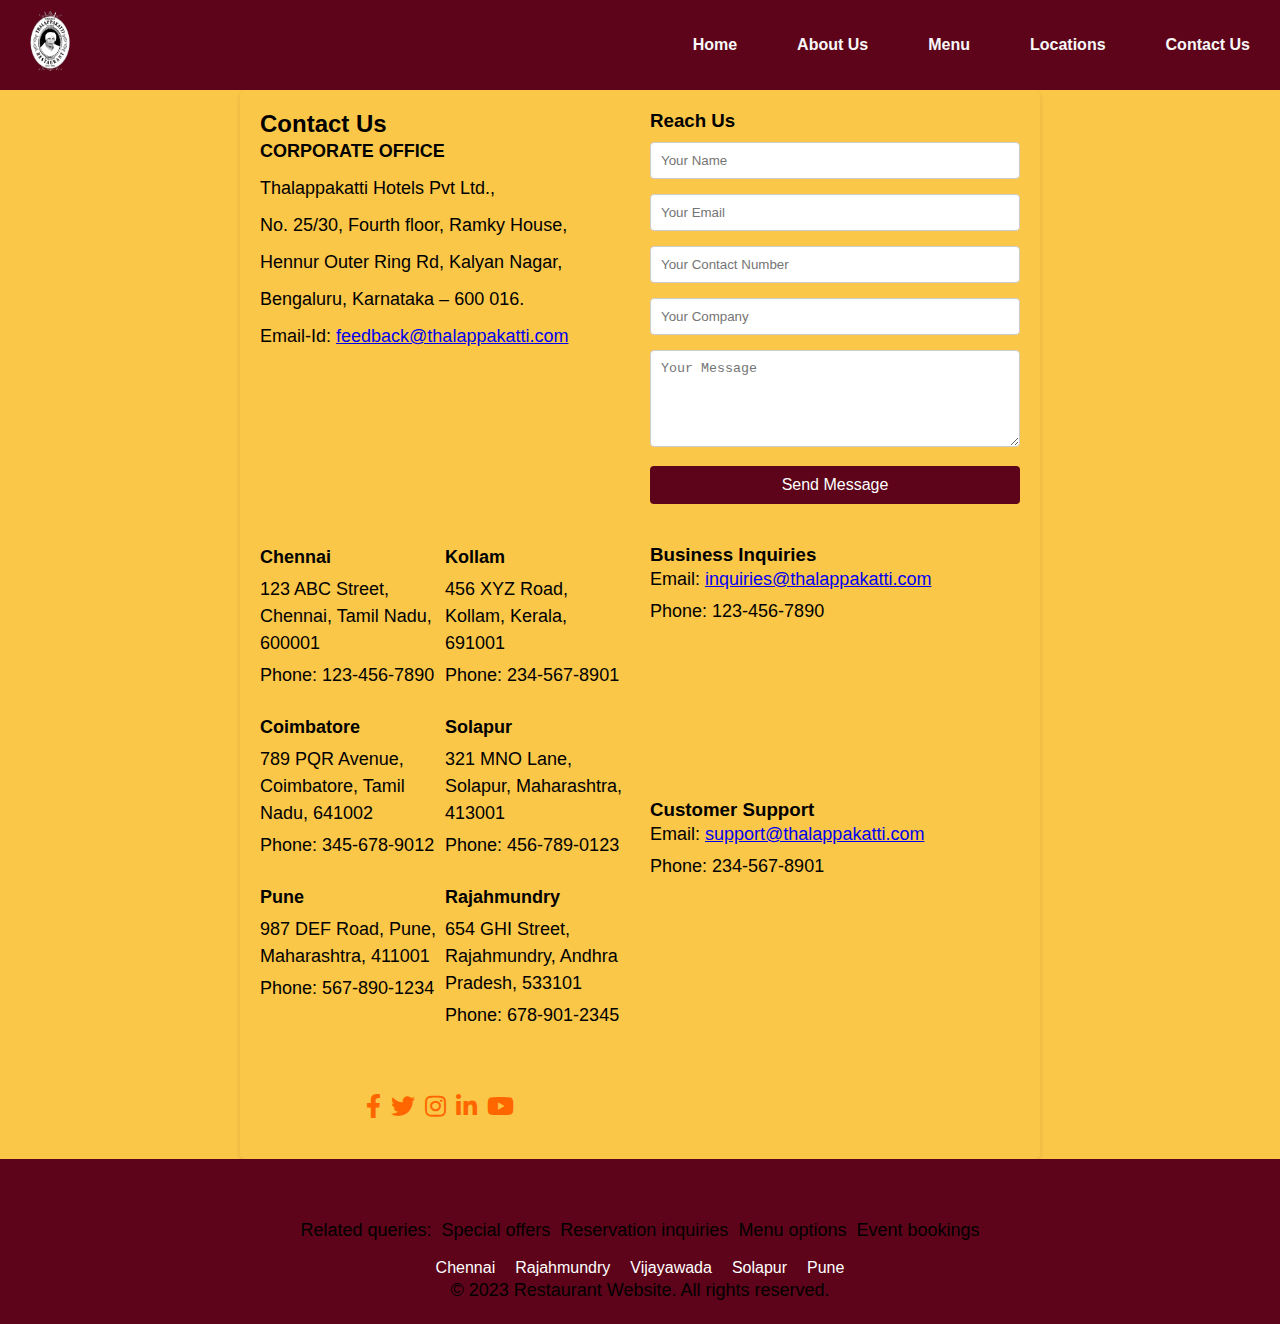
<file: Contacts.html>
<!DOCTYPE html>
<html lang="en">

<head>
  <meta charset="UTF-8">
  <meta name="viewport" content="width=device-width, initial-scale=1.0">
  <link rel="stylesheet" href="style.css">
  <link rel="stylesheet" href="https://cdnjs.cloudflare.com/ajax/libs/font-awesome/5.15.4/css/all.min.css">
  <style>
    * {
      margin: 0;
      padding: 0;
      box-sizing: border-box;
    }
  
    body {
      font-family: Arial, sans-serif;
      scroll-behavior: smooth;
      color: black;
    }
  
    .contact-container {
      max-width: 800px;
      margin: 0 auto;
      padding: 20px;
      background-color: transparent;
      border-radius: 5px;
      box-shadow: 0 2px 5px rgba(0, 0, 0, 0.1);
      display: grid;
      grid-template-columns: repeat(auto-fit, minmax(300px, 1fr));
      grid-template-rows: auto auto auto auto;
      gap: 20px;
      align-content: start;
    }
  
    .contact-details p {
      line-height: 1.5;
      margin-bottom: 10px;
    }
  
    .contact-details strong {
      font-weight: bold;
    }
  
    .reach-us h3 {
      margin-bottom: 10px;
    }
  
    .locations {
      display: flex;
      flex-wrap: wrap;
      margin-top: 20px;
      list-style-type: none;
      color: black;
    }
  
    .location {
      flex: 1 1 50%;
      margin-bottom: 20px;
    }
  
    .location p {
      margin-bottom: 5px;
    }
  
    .contact-options {
      display: flex;
      flex-wrap: wrap;
      margin-top: 20px;
    }
  
    .contact-option {
      flex: 1 1 50%;
      margin-bottom: 10px;
    }
  
    .contact-option p {
      margin-bottom: 5px;
    }
  
    .social-media {
      margin-top: 20px;
      display: flex;
      justify-content: center;
    }
  
    .social-media a {
      display: inline-block;
      margin-right: 10px;
      color: black;
    }
  
    .social-media a:hover {
      color: #ff6600;
    }
  
    .social-media i {
      font-size: 24px;
      color: #ff6600;
    }
    .reach-us {
  grid-column: 2; /* Align to the second grid column */
}

.reach-us h3 {
  margin-bottom: 10px;
}

.contact-form input,
.contact-form textarea {
  width: 100%;
  padding: 10px;
  margin-bottom: 15px;
  border: 1px solid #ccc;
  border-radius: 4px;
  resize: vertical;
}

.contact-form button {
  display: block;
  width: 100%;
  padding: 10px;
  background-color: #5d041a;
  color: #fff;
  font-size: 16px;
  border: none;
  border-radius: 4px;
  cursor: pointer;
}

.contact-form button:hover {
  background-color: #5d041a;
}

  </style>
  
</head>

<body>
  <div class="nav-bar">
    <div class="logo">
      <img src="IMAGES/thalappakatti-logo-anim.gif" width="60px">
    </div>
    <div class="nav-links">
      <ul>
        <li><a href="Index.html">Home</a></li>
        <li><a href="AboutUs.html">About Us</a></li>
        <li><a href="Menu.html">Menu</a></li>
        <li><a href="Location.html">Locations</a></li>
        <li><a href="Contacts.html">Contact Us</a></li>
      </ul>
    </div>
  </div>
  <div class="contact-container">
    <div class="contact-details">
      <h2 class="contact-heading">Contact Us</h2>
      <p><strong>CORPORATE OFFICE</strong></p>
      <p>Thalappakatti Hotels Pvt Ltd.,</p>
      <p>No. 25/30, Fourth floor, Ramky House,</p>
      <p>Hennur Outer Ring Rd, Kalyan Nagar,</p>
      <p>Bengaluru, Karnataka – 600 016.</p>
      <p>Email-Id: <a href="mailto:feedback@thalappakatti.com">feedback@thalappakatti.com</a></p>
    </div>
    <div class="reach-us">
      <h3>Reach Us</h3>
      <form class="contact-form">
        <input type="text" name="name" placeholder="Your Name" required>
        <input type="email" name="email" placeholder="Your Email" required>
        <input type="tel" name="contact" placeholder="Your Contact Number" required>
        <input type="text" name="company" placeholder="Your Company" required>
        <textarea name="message" placeholder="Your Message" rows="5" required></textarea>
        <button type="submit">Send Message</button>
      </form>
    </div>
    <ul class="locations">
    
        <li class="location">
          <p><strong>Chennai</strong></p>
          <p>123 ABC Street, Chennai, Tamil Nadu, 600001</p>
          <p>Phone: 123-456-7890</p>
        </li>
        <li class="location">
          <p><strong>Kollam</strong></p>
          <p>456 XYZ Road, Kollam, Kerala, 691001</p>
          <p>Phone: 234-567-8901</p>
        </li>
        <li class="location">
          <p><strong>Coimbatore</strong></p>
          <p>789 PQR Avenue, Coimbatore, Tamil Nadu, 641002</p>
          <p>Phone: 345-678-9012</p>
        </li>
        <li class="location">
          <p><strong>Solapur</strong></p>
          <p>321 MNO Lane, Solapur, Maharashtra, 413001</p>
          <p>Phone: 456-789-0123</p>
        </li>
        <li class="location">
          <p><strong>Pune</strong></p>
          <p>987 DEF Road, Pune, Maharashtra, 411001</p>
          <p>Phone: 567-890-1234</p>
        </li>
        <li class="location">
          <p><strong>Rajahmundry</strong></p>
          <p>654 GHI Street, Rajahmundry, Andhra Pradesh, 533101</p>
          <p>Phone: 678-901-2345</p>
        </li>
      </ul>
      
    <div class="contact-options">
      <div class="contact-option">
        <h3>Business Inquiries</h3>
        <p>Email: <a href="mailto:inquiries@thalappakatti.com">inquiries@thalappakatti.com</a></p>
        <p>Phone: 123-456-7890</p>
      </div>
      <div class="contact-option">
        <h3>Customer Support</h3>
        <p>Email: <a href="mailto:support@thalappakatti.com">support@thalappakatti.com</a></p>
        <p>Phone: 234-567-8901</p>
      </div>
    </div>
    <div class="social-media">
      <a href="https://www.facebook.com/DindigulThalappakatti?mibextid=ZbWKwL" class="social-link"><i class="fab fa-facebook-f"></i></a>
      <a href="https://twitter.com/Thalappakatti" class="social-link"><i class="fab fa-twitter"></i></a>
      <a href="https://instagram.com/dindigulthalappakatti_?igshid=MzRlODBiNWFlZA==" class="social-link"><i class="fab fa-instagram"></i></a>
      <a href="https://www.linkedin.com/company/dindigul-thalappakatti-restaurant/" class="social-link"><i class="fab fa-linkedin-in"></i></a>
      <a href="https://youtube.com/@ThalappakattiRestaurant" class="social-link"><i class="fab fa-youtube"></i></a>
    </div>
  </div>

  <div class="footer">
    <div class="social-icons">
      <a href="https://www.instagram.com/yourrestaurant" target="_blank"><i class="fa fa-instagram"></i></a>
      <a href="https://twitter.com/yourrestaurant" target="_blank"><i class="fa fa-twitter"></i></a>
    </div>

    <div class="related-queries">
      <p>Related queries:</p>
      <p>Special offers</p>
      <p>Reservation inquiries</p>
      <p>Menu options</p>
      <p>Event bookings</p>
    </div>

    <ul class="city-list">
      <li>Chennai</li>
      <li>Rajahmundry</li>
      <li>Vijayawada</li>
      <li>Solapur</li>
      <li>Pune</li>
    </ul>

    <p>&copy; 2023 Restaurant Website. All rights reserved.</p>
  </div>

</body>

</html>
</file>
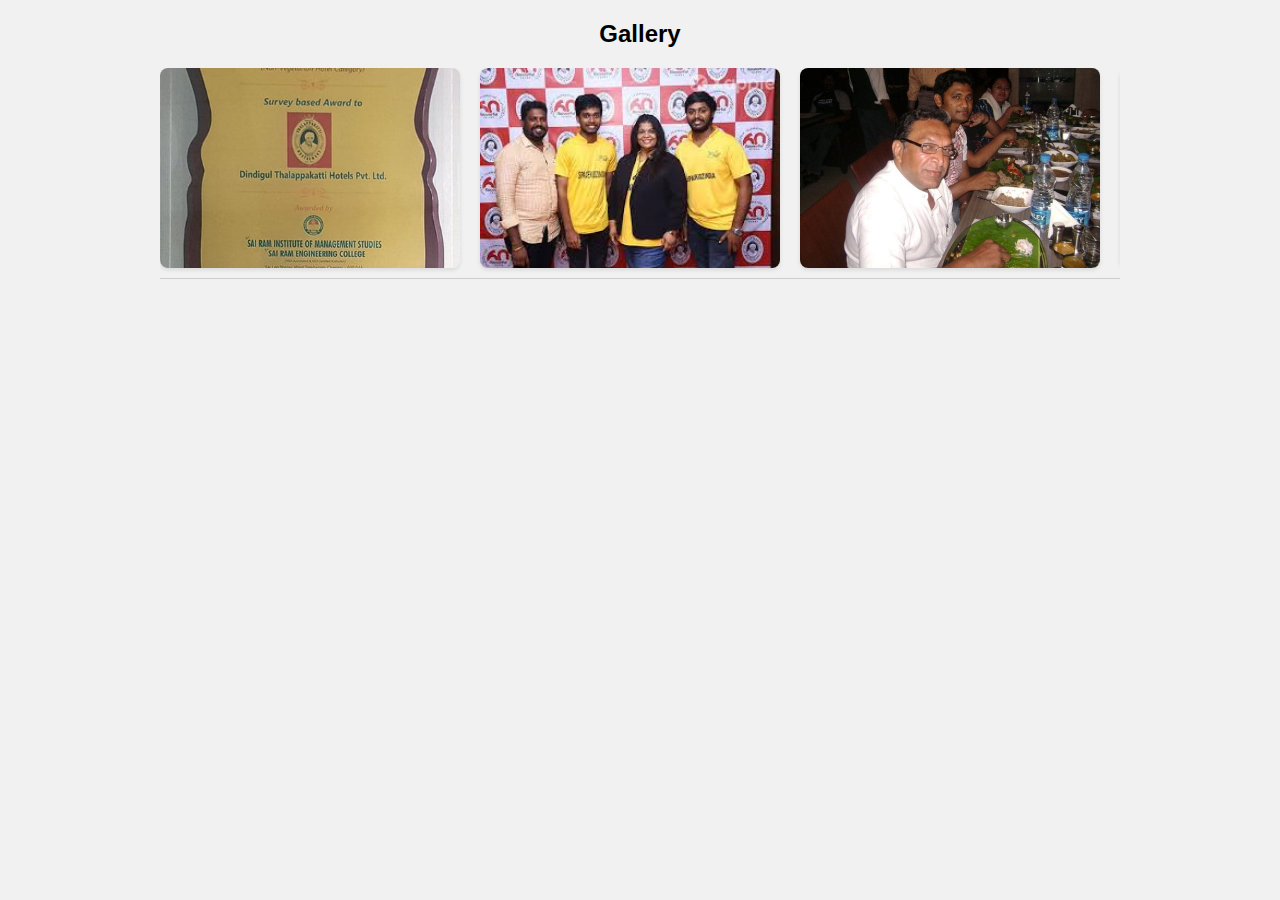
<file: Gallery.html>
<!DOCTYPE html>
<html>

<head>
  <title>Gallery</title>
  <style>
    /* Reset default styles */
    * {
      margin: 0;
      padding: 0;
      box-sizing: border-box;
    }

    body {
      font-family: Arial, sans-serif;
      background-color: #f1f1f1;
    }

    .gallery-container {
      max-width: 1000px;
      margin: 0 auto;
      padding: 20px;
    }

    .gallery-heading {
      text-align: center;
      margin-bottom: 20px;
    }

    .gallery {
      display: flex;
      flex-wrap: nowrap;
      overflow-x: auto;
      gap: 20px;
      margin-bottom: 20px;
      padding-bottom: 10px;
      border-bottom: 1px solid #ccc;
    }

    .gallery-item {
      flex: 0 0 auto;
      width: 300px;
      height: 200px;
      overflow: hidden;
      border-radius: 8px;
      box-shadow: 0 2px 4px rgba(0, 0, 0, 0.1);
      transition: transform 0.3s ease;
    }

    .gallery-item:hover {
      transform: scale(1.05);
    }

    .gallery-item img {
      width: 100%;
      height: 100%;
      object-fit: cover;
    }

    /* Media queries for responsive design */
    @media screen and (max-width: 768px) {
      .gallery-item {
        width: calc(50% - 10px);
        height: 150px;
      }
    }

    @media screen and (max-width: 480px) {
      .gallery-item {
        width: 100%;
        height: 200px;
      }
    }
  </style>
</head>

<body>
  <div class="gallery-container">
    <h2 class="gallery-heading">Gallery</h2>
    <div class="gallery">
      <div class="gallery-item">
        <img src="IMAGES/g1.jpeg" alt="Image 1">
      </div>
      <div class="gallery-item">
        <img src="IMAGES/g2.jpeg" alt="Image 2">
      </div>
      <div class="gallery-item">
        <img src="IMAGES/g3.jpeg" alt="Image 3">
      </div>
      <div class="gallery-item">
        <img src="IMAGES/g4.jpeg" alt="Image 4">
      </div>
      <div class="gallery-item">
        <img src="IMAGES/g5.jpeg" alt="Image 5">
      </div>
      <div class="gallery-item">
        <img src="IMAGES/g6.jpeg" alt="Image 5">
      </div>

    </div>
  </div>
</body>

</html>
</file>
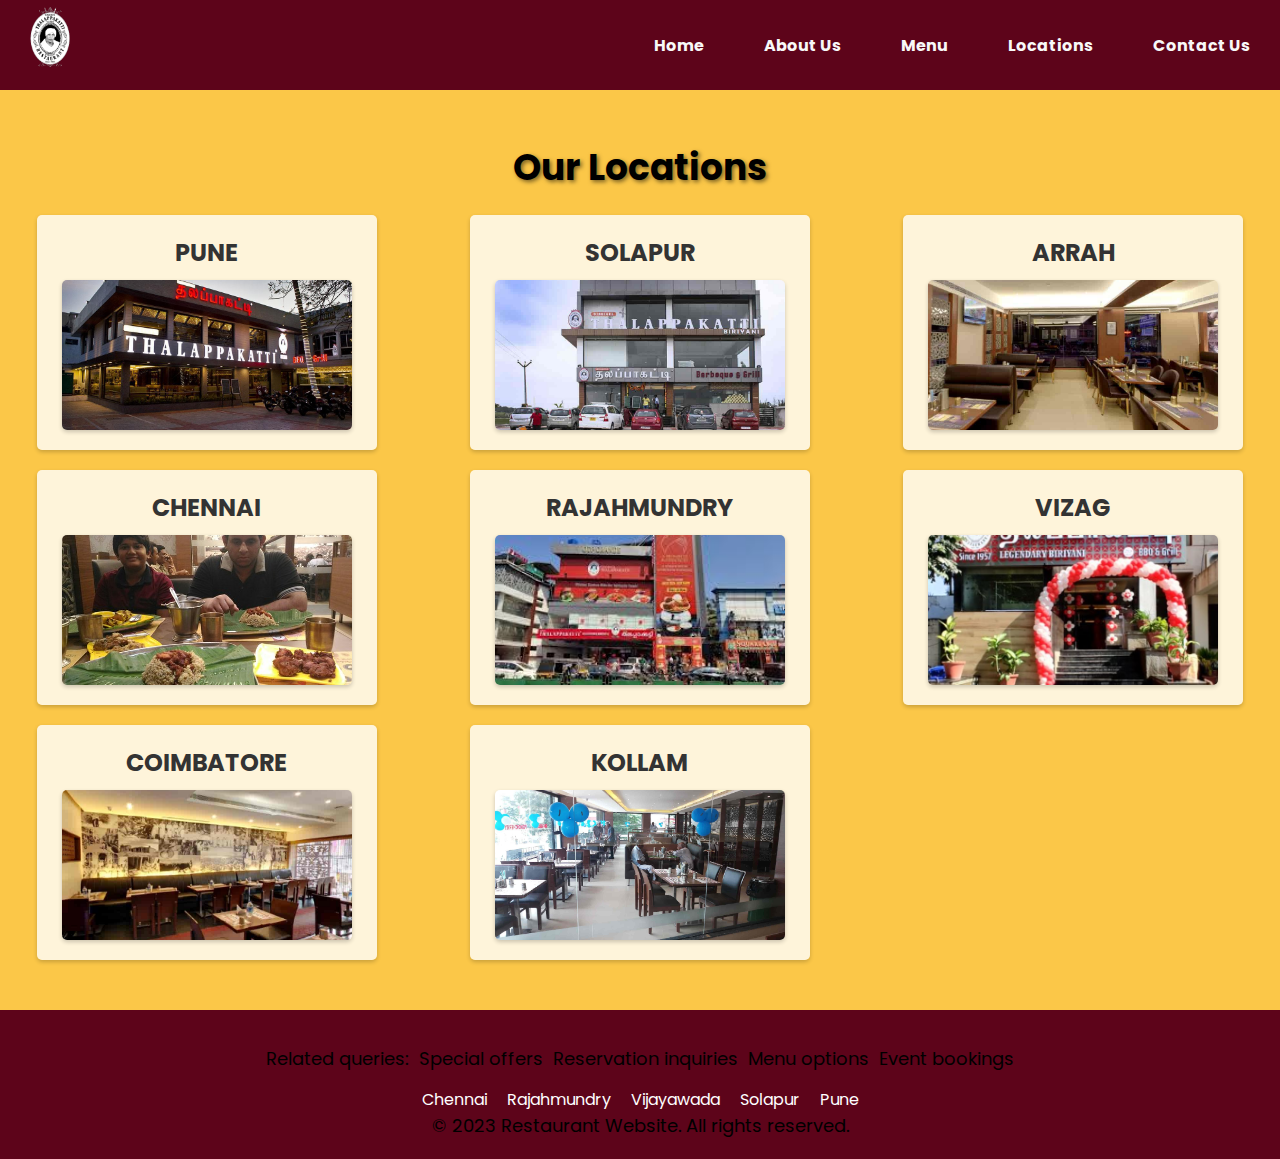
<file: Location.html>
<!DOCTYPE html>
<html lang="en">

<head>
  <meta charset="UTF-8">
  <meta name="viewport" content="width=device-width, initial-scale=1.0">
  <title>Document</title>
  <link rel="stylesheet" href="style.css">
  <style>
    body {

      color: #fff;
      margin: 0;
      padding: 0;
    }

    #locations {
      padding: 50px 0;
    }

    h2 {
      text-align: center;
      font-size: 36px;
      margin-bottom: 20px;
      text-shadow: 2px 2px 4px rgba(0, 0, 0, 0.5);
    }

    .location-container {
      display: flex;
      flex-wrap: wrap;
      justify-content: center;
    }

    .location-item {
      width: 300px;
      margin: 20px;
      padding: 20px;
      background-color: rgba(255, 255, 255, 0.8);
      border-radius: 5px;
      box-shadow: 0 2px 4px rgba(0, 0, 0, 0.2);
      text-align: center;
      transition: transform 0.3s, box-shadow 0.3s;
      cursor: pointer;
    }

    .location-item:hover {
      transform: translateY(-5px);
      box-shadow: 0 8px 16px rgba(0, 0, 0, 0.2);
    }

    h3 {
      font-size: 24px;
      margin-bottom: 10px;
      color: #333;
      /* Modified font color */
    }

    .image-container {
      display: flex;
      justify-content: center;
      align-items: center;
      height: 150px;
    }

    .image-container img {
      width: 100%;
      height: 100%;
      object-fit: cover;
      margin: 5px;
      border-radius: 5px;
      box-shadow: 0 2px 4px rgba(0, 0, 0, 0.2);
      transition: transform 0.3s, box-shadow 0.3s;
    }

    .image-container img:hover {
      transform: scale(1.1);
      box-shadow: 0 8px 16px rgba(0, 0, 0, 0.2);
    }

    .grid-container {
      display: grid;
      grid-template-columns: repeat(3, 1fr);
      grid-gap: 20px;
      justify-items: center;
    }

    .grid-item {
      width: 300px;
      padding: 20px;
      background-color: rgba(255, 255, 255, 0.8);
      border-radius: 5px;
      box-shadow: 0 2px 4px rgba(0, 0, 0, 0.2);
      text-align: center;
      transition: transform 0.3s, box-shadow 0.3s;
      cursor: pointer;
    }

    .grid-item:hover {
      transform: translateY(-5px);
      box-shadow: 0 8px 16px rgba(0, 0, 0, 0.2);
    }

    @media (max-width: 768px) {
      .grid-container {
        grid-template-columns: repeat(2, 1fr);
      }
    }

    @media (max-width: 480px) {
      .grid-container {
        grid-template-columns: repeat(1, 1fr);
      }
    }
  </style>
</head>

<body>

  <div class="nav-bar">
    <div class="logo">
      <img src="IMAGES/thalappakatti-logo-anim.gif" width="60px">
    </div>
    <div class="nav-links">
      <ul>
        <li><a href="Index.html">Home</a></li>
        <li><a href="AboutUs.html">About Us</a></li>
        <li><a href="Menu.html">Menu</a></li>
        <li><a href="Location.html">Locations</a></li>
        <li><a href="Contacts.html">Contact Us</a></li>
      </ul>
    </div>
  </div>
  <section id="locations">
    <h2 style="color: black;">Our Locations</h2>
    <div class="grid-container">
      <div class="grid-item">
        <h3>PUNE</h3>
        <div class="image-container">
          <img src="IMAGES/l1.jpeg" alt="City 1 - Photo 1">
        </div>
      </div>

      <div class="grid-item">
        <h3>SOLAPUR</h3>
        <div class="image-container">
          <img src="IMAGES/l2.jpeg" alt="City 2 - Photo 1">
        </div>
      </div>

      <div class="grid-item">
        <h3>ARRAH</h3>
        <div class="image-container">
          <img src="IMAGES/l3.jpeg" alt="City 3 - Photo 1">
        </div>
      </div>

      <div class="grid-item">
        <h3>CHENNAI</h3>
        <div class="image-container">
          <img src="IMAGES/l4.jpeg" alt="City 4 - Photo 1">
        </div>
      </div>

      <div class="grid-item">
        <h3>RAJAHMUNDRY</h3>
        <div class="image-container">
          <img src="IMAGES/l5.jpeg" alt="City 5 - Photo 1">
        </div>
      </div>

      <div class="grid-item">
        <h3>VIZAG</h3>
        <div class="image-container">
          <img src="IMAGES/l6.jpeg" alt="City 6 - Photo 1">
        </div>
      </div>

      <div class="grid-item">
        <h3>COIMBATORE</h3>
        <div class="image-container">
          <img src="IMAGES/l7.jpeg" alt="City 7 - Photo 1">
        </div>
      </div>

      <div class="grid-item">
        <h3>KOLLAM</h3>
        <div class="image-container">
          <img src="IMAGES/l8.jpeg" alt="City 8 - Photo 1">
        </div>
      </div>
    </div>
  </section>


  <div class="footer">
    <div class="social-icons">
      <a href="https://www.instagram.com/yourrestaurant" target="_blank"><i class="fa fa-instagram"></i></a>
      <a href="https://twitter.com/yourrestaurant" target="_blank"><i class="fa fa-twitter"></i></a>
    </div>

    <div class="related-queries">
      <p>Related queries:</p>
      <p>Special offers</p>
      <p>Reservation inquiries</p>
      <p>Menu options</p>
      <p>Event bookings</p>
    </div>

    <ul class="city-list">
      <li>Chennai</li>
      <li>Rajahmundry</li>
      <li>Vijayawada</li>
      <li>Solapur</li>
      <li>Pune</li>
    </ul>

    <p>&copy; 2023 Restaurant Website. All rights reserved.</p>
  </div>

</body>

</html>
</file>
<file: style.css>
@import url('https://fonts.googleapis.com/css2?family=Dosis:wght@500&family=Poppins:wght@300&display=swap');

* {
    margin: 0;
    padding: 0;
    scroll-behavior: smooth;

}

body {
    font-family: 'Poppins', sans-serif;
    margin: 0;
    padding: 0;
    background-color: #fbc748;
}

.upnav {
    height: 50px;
    width: 100%;
    align-items: center;
    display: flex;
    background-color: #fbc748;
}

marquee {
    color: white;
}

.nav-bar {
    height: 10vh;
    background-color: #5d041a;
    display: flex;
    justify-content: space-between;
    align-items: center;
    position: sticky;
    top: 0;
    z-index: 999;
}

.nav-links ul {
    display: flex;
}

.nav-links ul li {
    list-style-type: none;
    margin: auto 30px;
}

.nav-links ul li a {
    text-decoration: none;
    color: #F8F8F8;
    font-weight: 700;
}

.nav-bar .logo {
    margin: auto 20px;
}

.nav-bar .logo,
h1 {
    font-size: 40px;
}

.order {
    border: 1px solid black;
    padding: 5px 15px;
    background-color: rgb(180, 8, 8);
    border-radius: 5px;
    transition: 0.6s;
}

.order:hover {
    border: 1px solid black;
    background-color: #fbc748;
    color: white;
}

.nav-links ul li a:hover {
    color: #ea1538;
}

.hero {
    position: relative;
    display: flex;
}

.hero-text {
    position: absolute;
}

video {
    height: 90vh;
    width: 100vw;
    object-fit: cover;
}


.para1 {
    text-align: left;
    margin-top: auto;
    padding-top: 40px;
}

.para2 {
    text-align: center;
    display: block;
    padding-top: 50px;
}

.para3 {
    text-align: left;
    margin-top: auto;
    padding-top: 40px;
}


.img01 {
    width: 550px;
    height: 35 60px;
    float: left;
    margin-right: 10px;
}

.img03 {
    width: 550px;
    height: 400px;
    float: left;
    margin-right: 10px;
}

.img02 {
    width: 550px;
    height: 700px;
    float: right;
    margin-top: 30px;
}


.container {
    overflow: auto;
}

.container1 {
    overflow: auto;
}

.container3 {
    overflow: auto;
}


.order {
    padding: 10px 20px;
    background-color: #fff;
    color: #333;
    border: none;
    border-radius: 5px;
    font-weight: bold;
}

/* Content Section */
.content {
    margin: 40px auto;
    width: 80%;
    text-align: center;
    font-size: large;
}


/* Hero Section - Slideshow */
.hero {
    position: relative;
}

.slideshow {
    width: 100%;
    height: 300px;
    /* Adjust the height as per your preference */
    overflow: hidden;
    margin: 0 auto;
    opacity: 0.9;
    /* Center the slideshow horizontally */
}

.slideshow-inner {
    display: flex;
    width: 100%;
    height: 100%;
    animation: slide-animation 10s infinite;
}

.slide {
    flex: 0 0 100%;
    width: 100%;
    height: 100%;
    position: relative;
}

.slide img {
    width: 100%;
    height: 100%;
    object-fit: cover;
}

.slide .quote {
    position: absolute;
    top: 50%;
    left: 50%;
    transform: translate(-50%, -50%);
    color: #fff;
    text-align: center;
    font-size: 28px;
    font-weight: bold;
    text-shadow: 2px 2px 4px rgba(93, 4, 26, 0.5);
    z-index: 1;
}

@keyframes slide-animation {
    0% {
        transform: translateX(0);
    }

    25% {
        transform: translateX(0);
    }

    50% {
        transform: translateX(-100%);
    }

    75% {
        transform: translateX(-100%);
    }

    100% {
        transform: translateX(0);
    }
}

/* Content Section */
.content {
    padding: 40px 0;

}

.content h2 {
    text-align: center;
}

.gallery h2 {
    font-size: 100px;
    color: #5d041a;
    margin-bottom: 25px;
    position: relative;
    display: inline-block;

}

.gallery {
    display: flex;
    flex-wrap: wrap;
    justify-content: center;
    margin-top: 50px;
}

.gallery-item {
    margin: 10px;
    transition: transform 0.3s ease;
}

.gallery-item img {
    width: 200px;
    height: 200px;
    object-fit: cover;
}

.gallery-item:hover {
    transform: scale(1.1);
}

/* Media queries for responsive design */
@media screen and (max-width: 768px) {
    .gallery-item {
        width: calc(50% - 10px);
        height: 150px;
    }
}

@media screen and (max-width: 480px) {
    .gallery-item {
        width: 100%;
        height: 200px;
    }
}

.gallery-heading {
    padding-top: 50px;
    display: flex;
    justify-content: center;
    font-size: 50px;
}

.order-container {
    max-width: 600px;
    margin: 0 auto;
    padding: 20px;
    background-color: #fff;
    border-radius: 8px;
    box-shadow: 0 2px 4px rgba(0, 0, 0, 0.1);
}

.order-heading {
    text-align: center;
    margin-bottom: 20px;
    color: #6c63ff;
    font-size: 24px;
}

.form-group {
    display: flex;
    margin-bottom: 20px;
}

.form-label {
    flex: 1;
    display: block;
    font-weight: bold;
    margin-bottom: 5px;
}

.form-control {
    flex: 2;
    padding: 8px;
    border: 1px solid #ccc;
    border-radius: 4px;
}

.form-control:focus {
    outline: none;
    border-color: #6c63ff;
}

.form-checkbox {
    display: flex;
    align-items: center;
}

.form-checkbox-label {
    margin-left: 5px;
}

.form-textarea {
    flex: 2;
    padding: 8px;
    border: 1px solid #ccc;
    border-radius: 4px;
    resize: vertical;
}

.form-submit {
    text-align: center;
    margin-top: 10px;
}

.btn {
    display: inline-block;
    padding: 8px 16px;
    background-color: #6c63ff;
    color: #fff;
    font-weight: bold;
    text-decoration: none;
    border-radius: 4px;
    transition: background-color 0.3s ease;
}

.btn:hover {
    background-color: #534ccc;
}

.form-total {
    font-weight: bold;
    margin-top: 10px;
    font-size: 12px;
    color: black;
}


.form-row {
    display: flex;
    justify-content: space-between;
    margin-bottom: 10px;
}

.form-group {
    flex-basis: 48%;
}

.form-label {
    display: block;
    margin-bottom: 5px;
}

.form-control {
    width: 100%;
    padding: 8px;
}

.form-checkbox {
    margin-top: 10px;
}

.btn {
    background-color: #007bff;
    color: #fff;
    padding: 10px 20px;
    border: none;
    cursor: pointer;
}

.btn:hover {
    background-color: #0056b3;
}

/* Hover effect */
.form-control:hover {
    border-color: #6c63ff;
}


/* Donation option */
.donation-option {
    display: flex;
    align-items: center;
    margin-bottom: 10px;
}

.donation-checkbox {
    margin-right: 5px;
}

.donation-label {
    font-size: 14px;
    color: #333;
}

.donation-amount {
    display: none;
}

.donation-amount-input {
    flex: 2;
    padding: 8px;
    border: 1px solid #ccc;
    border-radius: 4px;
}

.donation-amount-input:focus {
    outline: none;
    border-color: #6c63ff;
}

.summary-box {
    background-color: #f7f7ff;
    border: 1px solid #ccc;
    border-radius: 4px;
    padding: 10px;
    margin-bottom: 20px;
}

.summary-item {
    display: flex;
    justify-content: space-between;
    margin-bottom: 5px;
}

.summary-label {
    font-weight: bold;
}

.summary-value {
    color: #6c63ff;
}

@media screen and (max-width: 600px) {
    .form-group {
        margin-bottom: 10px;
    }
}

/* Existing styles */

.form-row {
    display: flex;
    justify-content: space-between;
    margin-bottom: 10px;
}

.form-group {
    flex-basis: 48%;
}

.form-label {
    display: block;
    margin-bottom: 5px;
}

.form-control {
    width: 100%;
    padding: 8px;
}

.form-checkbox {
    margin-top: 10px;
}

.btn {
    background-color: #007bff;
    color: #fff;
    padding: 10px 20px;
    border: none;
    cursor: pointer;
}

.btn:hover {
    background-color: #0056b3;
}

/* New styles */

.food-items {
    display: flex;
    flex-wrap: wrap;
}

.food-item {
    display: flex;
    align-items: center;
    margin-right: 10px;
    margin-bottom: 5px;
}

.food-checkbox {
    margin-right: 5px;
}

.review-section {
    width: 80%;
    margin: 0 auto;
}

.review-section h2 {
    display: flex;
    justify-content: center;
    font-size: 50px;
    padding: 40px;
}

.review {
    border: 1px solid #ccc;
    padding: 20px;
    margin-bottom: 20px;
    background-color: #fcf9f9;
}

.reviewer {
    display: flex;
    align-items: center;
    margin-bottom: 10px;
}

.reviewer img {
    width: 40px;
    height: 40px;
    border-radius: 50%;
    margin-right: 10px;
}

.review h3 {
    margin: 0;
}

.review-content {
    margin-top: 0;
}

.ratings {
    margin-bottom: 10px;
}

.stars {
    color: #ffcc00;
}

.review:hover {
    background-color: white;
    transition: background-color 0.3s ease;
}

.reviewer img:hover {
    transform: scale(1.1);
    transition: transform 0.3s ease;
}

/* Video Section */
.video-section {
    width: 100%;
    height: 200px;
    position: relative;
    padding-top: 31.25%;
    /* Adjust the aspect ratio (16:9 for 9:16 video) */
}

.video-section video {
    position: absolute;
    top: 0;
    left: 0;
    width: 100%;
    height: 100%;
    object-fit: cover;
}


/* Slideshow */
.slideshow {
    width: 70%;
    height: 200px;
    /* Adjust the slideshow height as per your preference */
    overflow: hidden;
    margin: 0 auto;
}

.slide {
    flex: 0 0 100%;
    width: 100%;
    height: 100%;
    position: relative;
}

/* Content Section */
.content {
    margin: 20px auto;
    width: 100%;
    text-align: center;
}

/* footer */
.footer {
    background-color: #5d041a;
    color: #fff;
    text-align: center;
    padding: 20px;
}

.footer p {
    margin: 0;
}

.social-icons {
    display: flex;
    justify-content: center;
    margin-bottom: 10px;
}

.social-icons a {
    color: #fff;
    text-decoration: none;
    font-size: 20px;
    margin-right: 10px;
}

.related-queries {
    display: flex;
    flex-wrap: wrap;
    justify-content: center;
    margin-bottom: 10px;
}

.related-queries p {
    margin: 5px;
}

.city-list {
    display: flex;
    justify-content: center;
}

.city-list li {
    margin: 0 10px;
    list-style: none;
}

.container {
    width: 90%;
    margin: 0 auto;
    padding: 10px 20px;
    overflow: hidden;
}

h1 {
    font-size: 50px;
    color: #000;
    margin-bottom: 25px;
    position: relative;
}

h1::after {
    content: "";
    position: absolute;
    width: 100%;
    height: 4px;
    display: block;
    margin: 0 auto;
    background-color: #5d041a;
}

p {
    font-size: 18px;
    color: black;
    line-height: 1.5;
}

.container:hover h1::after {
    transform: scaleX(1.2);
}

.container:hover p {
    color: #5d041a;
}

.container .read-more {
    display: inline-block;
    padding: 10px 20px;
    background-color: #5d041a;
    color: #fff;
    font-size: 19px;
    text-decoration: none;
    border-radius: 25px;
    margin-top: 15px;
    transition: 0.3s ease;
}

.container .read-more:hover {
    background-color: #5d041a;
}

@media screen and (max-width: 768px) {
    .container {
        padding: 0px;
    }

    h1 {
        font-size: 36px;
    }

    p {
        font-size: 17px;
        margin-bottom: 0px;
    }
}

.abhi {
    width: 90%;
    margin: 0 auto;
    padding: 20px;
}

.abhi.effect {
    animation: fade-in 1s ease-out;
}

@keyframes fade-in {
    0% {
        opacity: 0;
        transform: translateY(50px);
    }

    100% {
        opacity: 1;
        transform: translateY(0);
    }
}

.abhi h2 {
    font-size: 50px;
    color: #000;
    margin-bottom: 25px;
    position: relative;
    display: inline-block;
}

.abhi h2::before {
    content: "";
    position: absolute;
    bottom: -5px;
    left: 50%;
    transform: translateX(-50%);
    width: 220px;
    height: 4px;
    background-color: #5d041a;
}

.abhi p {
    font-size: 18px;
    line-height: 1.5;
    color: black;
    margin-bottom: 15px;
}

.abhi a {
    display: inline-block;
    padding: 10px 20px;
    background-color: #5d041a;
    color: #fff;
    font-size: 19px;
    text-decoration: none;
    border-radius: 25px;
    transition: 0.3s ease;
    margin-top: 15px;
}

.abhi a:hover {
    background-color: #5d041a;
}
</file>
